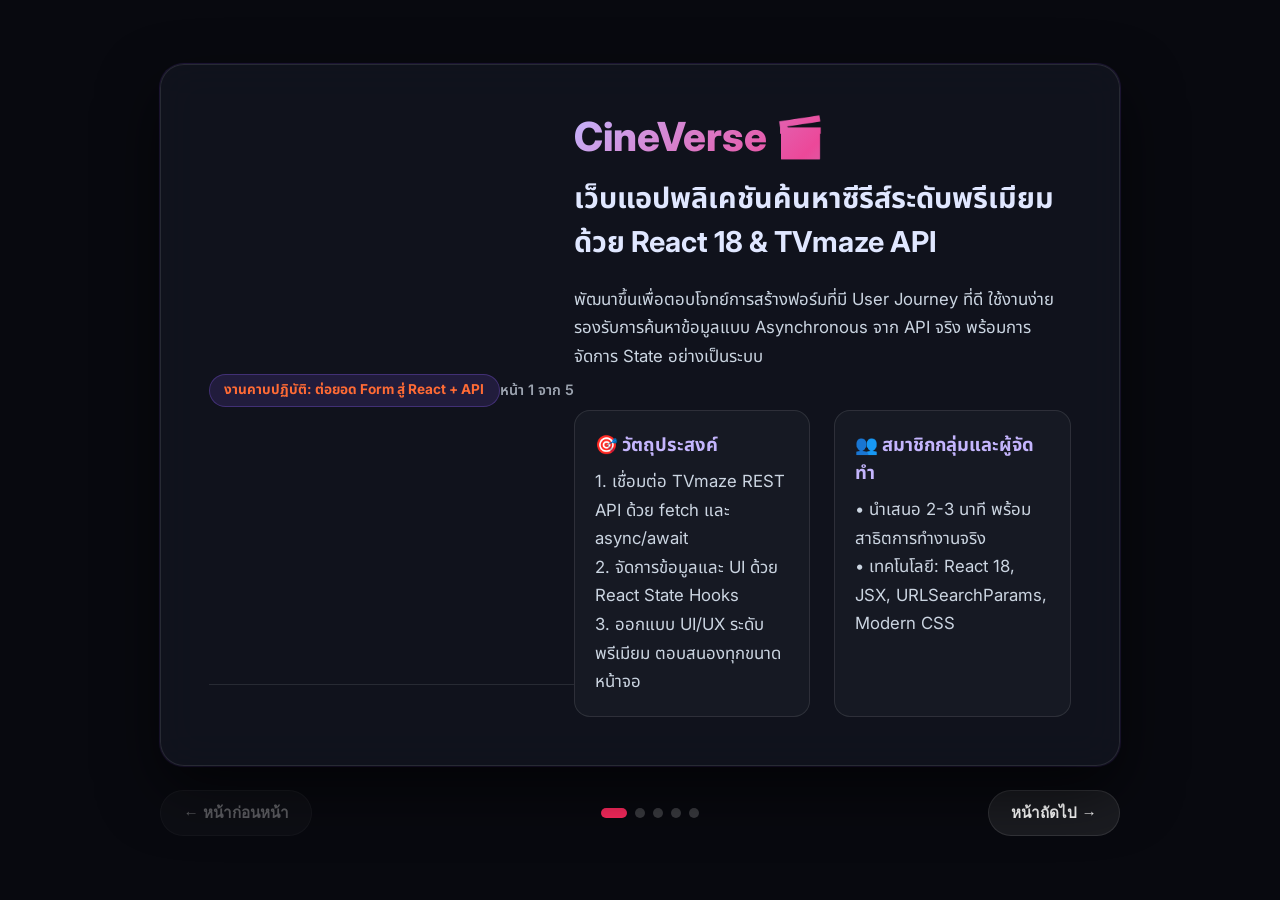
<file: Api_react/presentation.html>
<!DOCTYPE html>
<html lang="th">
<head>
  <meta charset="UTF-8" />
  <meta name="viewport" content="width=device-width, initial-scale=1.0" />
  <title>สไลด์นำเสนอ: CineVerse (React + API)</title>
  <link rel="preconnect" href="https://fonts.googleapis.com" />
  <link rel="preconnect" href="https://fonts.gstatic.com" crossorigin />
  <link href="https://fonts.googleapis.com/css2?family=Inter:wght@400;600;700;800&family=Noto+Sans+Thai:wght@400;600;700&display=swap" rel="stylesheet" />
  <style>
    :root {
      --bg: #08090f;
      --card-bg: rgba(18, 20, 31, 0.88);
      --primary: #ff2a5f;
      --primary-light: #ff6b35;
      --accent: #ffb800;
      --cyan: #06b6d4;
      --green: #10b981;
      --text: #f9fafb;
      --text-muted: #9ca3af;
      --border: rgba(255, 255, 255, 0.1);
    }
    * { box-sizing: border-box; margin: 0; padding: 0; }
    body {
      font-family: 'Inter', 'Noto Sans Thai', sans-serif;
      background: var(--bg);
      color: var(--text);
      min-height: 100vh;
      display: flex;
      flex-direction: column;
      align-items: center;
      justify-content: center;
      padding: 1.5rem;
      overflow-x: hidden;
    }
    .slide-wrapper {
      width: 100%;
      max-width: 960px;
      min-height: 580px;
      background: var(--card-bg);
      border: 1px solid var(--border);
      border-radius: 24px;
      padding: 3rem;
      box-shadow: 0 25px 60px rgba(0, 0, 0, 0.6), 0 0 1px 1px rgba(139, 92, 246, 0.2);
      backdrop-filter: blur(20px);
      display: flex;
      flex-direction: column;
      position: relative;
    }
    .slide-header {
      display: flex;
      justify-content: space-between;
      align-items: center;
      margin-bottom: 2rem;
      border-bottom: 1px solid var(--border);
      padding-bottom: 1rem;
    }
    .slide-tag {
      font-size: 0.85rem;
      font-weight: 700;
      color: var(--primary-light);
      background: rgba(139, 92, 246, 0.15);
      padding: 0.35rem 0.9rem;
      border-radius: 999px;
      border: 1px solid rgba(139, 92, 246, 0.3);
    }
    .slide-number {
      font-size: 0.9rem;
      color: var(--text-muted);
      font-weight: 600;
    }
    .slide-body {
      flex: 1;
      display: flex;
      flex-direction: column;
      justify-content: center;
    }
    h1 {
      font-size: 2.5rem;
      font-weight: 800;
      line-height: 1.2;
      margin-bottom: 1rem;
      background: linear-gradient(135deg, #c4b5fd, #ec4899, #67e8f9);
      -webkit-background-clip: text;
      -webkit-text-fill-color: transparent;
    }
    h2 {
      font-size: 1.8rem;
      font-weight: 700;
      margin-bottom: 1.25rem;
      color: #e0e7ff;
    }
    p, li {
      font-size: 1.05rem;
      line-height: 1.7;
      color: #cbd5e1;
    }
    ul {
      margin-left: 1.5rem;
      margin-bottom: 1.5rem;
    }
    li { margin-bottom: 0.6rem; }
    .badge {
      display: inline-block;
      padding: 0.2rem 0.6rem;
      border-radius: 6px;
      font-size: 0.85rem;
      font-weight: 600;
      margin-right: 0.4rem;
    }
    .badge-purple { background: rgba(139, 92, 246, 0.25); color: #c4b5fd; }
    .badge-green { background: rgba(16, 185, 129, 0.25); color: #6ee7b7; }
    .badge-cyan { background: rgba(6, 182, 212, 0.25); color: #67e8f9; }
    
    .grid-2 {
      display: grid;
      grid-template-columns: 1fr 1fr;
      gap: 1.5rem;
      margin-top: 1rem;
    }
    .feature-card {
      background: rgba(255, 255, 255, 0.03);
      border: 1px solid var(--border);
      border-radius: 16px;
      padding: 1.25rem;
    }
    .feature-card h3 {
      font-size: 1.15rem;
      color: #c4b5fd;
      margin-bottom: 0.5rem;
      display: flex;
      align-items: center;
      gap: 0.5rem;
    }
    
    .data-flow-box {
      display: flex;
      align-items: center;
      justify-content: space-between;
      background: rgba(15, 23, 42, 0.8);
      border: 1px solid var(--border);
      border-radius: 14px;
      padding: 1.5rem;
      margin: 1.5rem 0;
    }
    .flow-node {
      background: linear-gradient(135deg, rgba(139, 92, 246, 0.2), rgba(99, 102, 241, 0.2));
      border: 1px solid rgba(139, 92, 246, 0.4);
      padding: 0.9rem 1.2rem;
      border-radius: 12px;
      text-align: center;
      font-weight: 700;
      color: #e0e7ff;
      flex: 1;
      margin: 0 0.5rem;
    }
    .flow-node small {
      display: block;
      font-size: 0.75rem;
      font-weight: 400;
      color: var(--text-muted);
      margin-top: 0.3rem;
    }
    .flow-arrow {
      color: var(--primary-light);
      font-size: 1.4rem;
      font-weight: bold;
    }

    .controls {
      display: flex;
      justify-content: space-between;
      align-items: center;
      margin-top: 1.5rem;
      width: 100%;
      max-width: 960px;
    }
    .btn {
      background: rgba(255, 255, 255, 0.08);
      border: 1px solid var(--border);
      color: white;
      padding: 0.65rem 1.4rem;
      border-radius: 999px;
      font-size: 0.95rem;
      font-weight: 600;
      cursor: pointer;
      transition: all 0.2s;
      display: inline-flex;
      align-items: center;
      gap: 0.5rem;
    }
    .btn:hover:not(:disabled) {
      background: var(--primary);
      box-shadow: 0 0 15px rgba(139, 92, 246, 0.4);
    }
    .btn:disabled { opacity: 0.3; cursor: not-allowed; }
    .btn-app {
      background: linear-gradient(135deg, var(--primary), var(--accent));
      border: none;
    }
    .dots {
      display: flex;
      gap: 0.5rem;
    }
    .dot {
      width: 10px;
      height: 10px;
      border-radius: 50%;
      background: rgba(255, 255, 255, 0.2);
      cursor: pointer;
      transition: all 0.2s;
    }
    .dot.active {
      background: var(--primary);
      width: 26px;
      border-radius: 999px;
    }

    .slide { display: none; }
    .slide.active { display: flex; }

    @media print {
      body { background: white; color: black; }
      .slide-wrapper { box-shadow: none; border: 1px solid #ccc; page-break-after: always; display: flex !important; }
      .controls { display: none; }
      h1, h2 { -webkit-text-fill-color: initial; color: black; }
      p, li { color: #333; }
      .flow-node { color: black; border: 1px solid #999; }
    }
  </style>
</head>
<body>

  <div class="slide-wrapper">
    <!-- SLIDE 1: หน้าแรก / แนะนำโครงงาน -->
    <div class="slide active" id="slide1">
      <div class="slide-header">
        <span class="slide-tag">งานคาบปฏิบัติ: ต่อยอด Form สู่ React + API</span>
        <span class="slide-number">หน้า 1 จาก 5</span>
      </div>
      <div class="slide-body">
        <h1>CineVerse 🎬</h1>
        <h2>เว็บแอปพลิเคชันค้นหาซีรีส์ระดับพรีเมียมด้วย React 18 &amp; TVmaze API</h2>
        <p style="margin-bottom: 1.5rem;">
          พัฒนาขึ้นเพื่อตอบโจทย์การสร้างฟอร์มที่มี User Journey ที่ดี ใช้งานง่าย รองรับการค้นหาข้อมูลแบบ Asynchronous จาก API จริง พร้อมการจัดการ State อย่างเป็นระบบ
        </p>
        <div class="grid-2">
          <div class="feature-card">
            <h3>🎯 วัตถุประสงค์</h3>
            <p>1. เชื่อมต่อ TVmaze REST API ด้วย fetch และ async/await</p>
            <p>2. จัดการข้อมูลและ UI ด้วย React State Hooks</p>
            <p>3. ออกแบบ UI/UX ระดับพรีเมียม ตอบสนองทุกขนาดหน้าจอ</p>
          </div>
          <div class="feature-card">
            <h3>👥 สมาชิกกลุ่มและผู้จัดทำ</h3>
            <p>• นำเสนอ 2-3 นาที พร้อมสาธิตการทำงานจริง</p>
            <p>• เทคโนโลยี: React 18, JSX, URLSearchParams, Modern CSS</p>
          </div>
        </div>
      </div>
    </div>

    <!-- SLIDE 2: แนวคิดและ User Journey -->
    <div class="slide" id="slide2">
      <div class="slide-header">
        <span class="slide-tag">การออกแบบ UI &amp; User Journey</span>
        <span class="slide-number">หน้า 2 จาก 5</span>
      </div>
      <div class="slide-body">
        <h2>User Journey 5 ขั้นตอน (ตรงตามโจทย์)</h2>
        <div class="data-flow-box">
          <div class="flow-node">1. กรอกคำค้น<small>พิมพ์หรือเลือก Tag แนะนำ</small></div>
          <span class="flow-arrow">→</span>
          <div class="flow-node">2. ค้นหา<small>กดปุ่มหรือกด Enter</small></div>
          <span class="flow-arrow">→</span>
          <div class="flow-node">3. รอผล<small>Loading Skeleton + Spinner</small></div>
          <span class="flow-arrow">→</span>
          <div class="flow-node">4. ดูผล<small>การ์ดซีรีส์ + Modal เจาะลึก</small></div>
          <span class="flow-arrow">→</span>
          <div class="flow-node">5. ค้นใหม่<small>ปุ่มล้างคำค้น (Clear) / แท็กใหม่</small></div>
        </div>
        <div class="grid-2">
          <div class="feature-card">
            <h3>🎨 ดีไซน์ระดับพรีเมียม</h3>
            <p>• Glassmorphism &amp; Dark Theme โทนสี Deep Violet / Slate</p>
            <p>• การจัดวางข้อมูลเป็นระเบียบ ฟอนต์ Inter + Noto Sans Thai</p>
            <p>• รองรับ Responsive ทั้งบนสมาร์ตโฟน แท็บเล็ต และคอมพิวเตอร์</p>
          </div>
          <div class="feature-card">
            <h3>💡 การจัดการความผิดพลาด</h3>
            <p>• ตรวจสอบค่าว่างด้วย <code>trim()</code> ทันทีพร้อมแจ้งเตือน</p>
            <p>• กรณี API มีปัญหา มีปุ่ม "ลองใหม่อีกครั้ง (Retry)"</p>
          </div>
        </div>
      </div>
    </div>

    <!-- SLIDE 3: Data Flow สถาปัตยกรรมระบบ -->
    <div class="slide" id="slide3">
      <div class="slide-header">
        <span class="slide-tag">โครงสร้างข้อมูล Data Flow</span>
        <span class="slide-number">หน้า 3 จาก 5</span>
      </div>
      <div class="slide-body">
        <h2>Data Flow: Form → API → State → UI</h2>
        <div class="data-flow-box">
          <div class="flow-node">
            1. Form (Input)
            <small>e.preventDefault()<br/>trim() ตรวจคำค้นว่าง</small>
          </div>
          <span class="flow-arrow">→</span>
          <div class="flow-node">
            2. API (TVmaze)
            <small>URLSearchParams<br/>fetch() + async/await</small>
          </div>
          <span class="flow-arrow">→</span>
          <div class="flow-node">
            3. State (React)
            <small>useState(query)<br/>useState(status)</small>
          </div>
          <span class="flow-arrow">→</span>
          <div class="flow-node">
            4. UI (Render)
            <small>Card Grid<br/>Detail Modal</small>
          </div>
        </div>
        <ul style="margin-top: 1rem;">
          <li><span class="badge badge-purple">Form</span> มี <code>&lt;label&gt;</code> ชัดเจน ค้นหาได้ด้วยปุ่มหรือกด Enter โดยหน้าเว็บไม่รีเฟรช</li>
          <li><span class="badge badge-cyan">API</span> สร้าง URL ด้วย <code>new URLSearchParams({ q: query.trim() })</code> ดึงจาก <code>https://api.tvmaze.com/search/shows?q=</code></li>
          <li><span class="badge badge-green">State</span> จัดการ 4 สถานะหลัก: <strong>Loading / Success / Empty / Error</strong></li>
          <li><span class="badge badge-purple">UI</span> ป้องกัน Submit ซ้ำด้วย <code>disabled={isLoading}</code> และรองรับข้อมูลที่ไม่สมบูรณ์ด้วย Fallback</li>
        </ul>
      </div>
    </div>

    <!-- SLIDE 4: ฟังก์ชันเด่นตามเกณฑ์ประเมิน -->
    <div class="slide" id="slide4">
      <div class="slide-header">
        <span class="slide-tag">ฟังก์ชันและเกณฑ์การให้คะแนน</span>
        <span class="slide-number">หน้า 4 จาก 5</span>
      </div>
      <div class="slide-body">
        <h2>ฟังก์ชันเด่นที่พัฒนาครบตามเกณฑ์ 100%</h2>
        <div class="grid-2">
          <div class="feature-card">
            <h3>✅ การตรวจสอบและป้องกัน</h3>
            <p>• <strong>trim() ตรวจสอบค่าว่าง:</strong> แจ้งเตือนสีแดงทันทีเมื่อไม่มีการกรอกคำค้น</p>
            <p>• <strong>ป้องกัน Submit ซ้ำ:</strong> ปิดการทำงานปุ่มค้นหาระหว่างดึงข้อมูล</p>
            <p>• <strong>Graceful Fallback:</strong> มีรูปภาพจำลองเมื่อซีรีส์ไม่มีโปสเตอร์</p>
          </div>
          <div class="feature-card">
            <h3>⭐ ข้อมูลเพิ่มเติมที่แสดง</h3>
            <p>• <strong>คะแนนเรตติ้ง (Rating):</strong> เช่น 7.8 / 10 พร้อมดาว</p>
            <p>• <strong>หมวดหมู่ (Genres):</strong> แท็กประเภท เช่น Action, Comedy</p>
            <p>• <strong>สถานะและปีฉาย:</strong> กำลังฉาย / จบแล้ว พร้อมปี ค.ศ.</p>
            <p>• <strong>Modal เจาะลึก:</strong> แสดงเรื่องย่อ ช่องที่ฉาย และลิงก์ทางการ</p>
          </div>
        </div>
      </div>
    </div>

    <!-- SLIDE 5: สรุปและการสาธิต -->
    <div class="slide" id="slide5">
      <div class="slide-header">
        <span class="slide-tag">สาธิตการทำงาน (Demo)</span>
        <span class="slide-number">หน้า 5 จาก 5</span>
      </div>
      <div class="slide-body" style="text-align: center; align-items: center;">
        <h2>พร้อมสำหรับการสาธิตแอปพลิเคชัน 🚀</h2>
        <p style="max-width: 650px; margin-bottom: 2rem;">
          ตามเกณฑ์การนำเสนอ 2-3 นาที: จะสาธิตการทำงาน 2 กรณี ได้แก่<br/>
          <strong>1. สาธิตค้นหาคำว่าง 1 ครั้ง</strong> (แสดงข้อความเตือน trim)<br/>
          <strong>2. สาธิตค้นหาซีรีส์จริง 1 ครั้ง</strong> (ค้นหา "Batman" แสดงการ์ดและ Modal)
        </p>
        <div style="display: flex; gap: 1rem; justify-content: center;">
          <a href="index.html" target="_blank" class="btn btn-app" style="font-size: 1.1rem; padding: 0.8rem 2rem;">
            🎬 เปิดแอปพลิเคชัน CineVerse
          </a>
        </div>
      </div>
    </div>
  </div>

  <!-- Slide Navigation Controls -->
  <div class="controls">
    <button class="btn" id="prevBtn" onclick="changeSlide(-1)">
      ← หน้าก่อนหน้า
    </button>
    <div class="dots" id="dotsContainer">
      <div class="dot active" onclick="goToSlide(1)"></div>
      <div class="dot" onclick="goToSlide(2)"></div>
      <div class="dot" onclick="goToSlide(3)"></div>
      <div class="dot" onclick="goToSlide(4)"></div>
      <div class="dot" onclick="goToSlide(5)"></div>
    </div>
    <button class="btn" id="nextBtn" onclick="changeSlide(1)">
      หน้าถัดไป →
    </button>
  </div>

  <script>
    let currentSlide = 1;
    const totalSlides = 5;

    function showSlide(n) {
      currentSlide = n;
      for (let i = 1; i <= totalSlides; i++) {
        const slide = document.getElementById(`slide${i}`);
        if (slide) slide.classList.toggle('active', i === currentSlide);
      }
      
      const dots = document.querySelectorAll('.dot');
      dots.forEach((dot, idx) => {
        dot.classList.toggle('active', idx + 1 === currentSlide);
      });

      document.getElementById('prevBtn').disabled = currentSlide === 1;
      document.getElementById('nextBtn').disabled = currentSlide === totalSlides;
    }

    function changeSlide(direction) {
      const next = currentSlide + direction;
      if (next >= 1 && next <= totalSlides) {
        showSlide(next);
      }
    }

    function goToSlide(n) {
      showSlide(n);
    }

    // Keyboard Arrow navigation
    window.addEventListener('keydown', (e) => {
      if (e.key === 'ArrowRight' || e.key === ' ') {
        changeSlide(1);
      } else if (e.key === 'ArrowLeft') {
        changeSlide(-1);
      }
    });

    showSlide(1);
  </script>
</body>
</html>
</file>
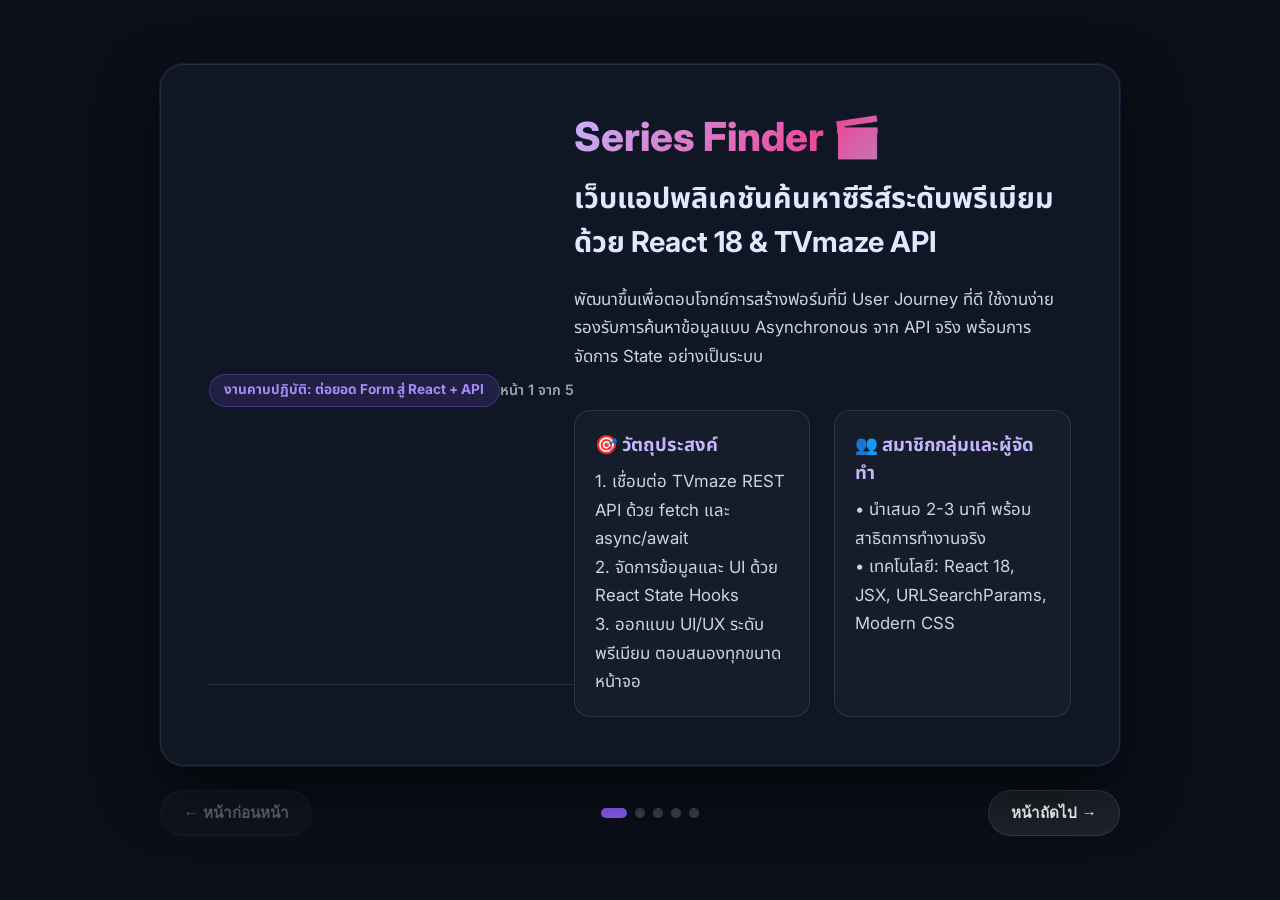
<file: Api_react/gimini/presentation.html>
<!DOCTYPE html>
<html lang="th">
<head>
  <meta charset="UTF-8" />
  <meta name="viewport" content="width=device-width, initial-scale=1.0" />
  <title>สไลด์นำเสนอ: Series Finder (React + API)</title>
  <link rel="preconnect" href="https://fonts.googleapis.com" />
  <link rel="preconnect" href="https://fonts.gstatic.com" crossorigin />
  <link href="https://fonts.googleapis.com/css2?family=Inter:wght@400;600;700;800&family=Noto+Sans+Thai:wght@400;600;700&display=swap" rel="stylesheet" />
  <style>
    :root {
      --bg: #0b0f19;
      --card-bg: rgba(17, 24, 39, 0.85);
      --primary: #8b5cf6;
      --primary-light: #a78bfa;
      --accent: #ec4899;
      --cyan: #06b6d4;
      --green: #10b981;
      --text: #f9fafb;
      --text-muted: #9ca3af;
      --border: rgba(255, 255, 255, 0.1);
    }
    * { box-sizing: border-box; margin: 0; padding: 0; }
    body {
      font-family: 'Inter', 'Noto Sans Thai', sans-serif;
      background: var(--bg);
      color: var(--text);
      min-height: 100vh;
      display: flex;
      flex-direction: column;
      align-items: center;
      justify-content: center;
      padding: 1.5rem;
      overflow-x: hidden;
    }
    .slide-wrapper {
      width: 100%;
      max-width: 960px;
      min-height: 580px;
      background: var(--card-bg);
      border: 1px solid var(--border);
      border-radius: 24px;
      padding: 3rem;
      box-shadow: 0 25px 60px rgba(0, 0, 0, 0.6), 0 0 1px 1px rgba(139, 92, 246, 0.2);
      backdrop-filter: blur(20px);
      display: flex;
      flex-direction: column;
      position: relative;
    }
    .slide-header {
      display: flex;
      justify-content: space-between;
      align-items: center;
      margin-bottom: 2rem;
      border-bottom: 1px solid var(--border);
      padding-bottom: 1rem;
    }
    .slide-tag {
      font-size: 0.85rem;
      font-weight: 700;
      color: var(--primary-light);
      background: rgba(139, 92, 246, 0.15);
      padding: 0.35rem 0.9rem;
      border-radius: 999px;
      border: 1px solid rgba(139, 92, 246, 0.3);
    }
    .slide-number {
      font-size: 0.9rem;
      color: var(--text-muted);
      font-weight: 600;
    }
    .slide-body {
      flex: 1;
      display: flex;
      flex-direction: column;
      justify-content: center;
    }
    h1 {
      font-size: 2.5rem;
      font-weight: 800;
      line-height: 1.2;
      margin-bottom: 1rem;
      background: linear-gradient(135deg, #c4b5fd, #ec4899, #67e8f9);
      -webkit-background-clip: text;
      -webkit-text-fill-color: transparent;
    }
    h2 {
      font-size: 1.8rem;
      font-weight: 700;
      margin-bottom: 1.25rem;
      color: #e0e7ff;
    }
    p, li {
      font-size: 1.05rem;
      line-height: 1.7;
      color: #cbd5e1;
    }
    ul {
      margin-left: 1.5rem;
      margin-bottom: 1.5rem;
    }
    li { margin-bottom: 0.6rem; }
    .badge {
      display: inline-block;
      padding: 0.2rem 0.6rem;
      border-radius: 6px;
      font-size: 0.85rem;
      font-weight: 600;
      margin-right: 0.4rem;
    }
    .badge-purple { background: rgba(139, 92, 246, 0.25); color: #c4b5fd; }
    .badge-green { background: rgba(16, 185, 129, 0.25); color: #6ee7b7; }
    .badge-cyan { background: rgba(6, 182, 212, 0.25); color: #67e8f9; }
    
    .grid-2 {
      display: grid;
      grid-template-columns: 1fr 1fr;
      gap: 1.5rem;
      margin-top: 1rem;
    }
    .feature-card {
      background: rgba(255, 255, 255, 0.03);
      border: 1px solid var(--border);
      border-radius: 16px;
      padding: 1.25rem;
    }
    .feature-card h3 {
      font-size: 1.15rem;
      color: #c4b5fd;
      margin-bottom: 0.5rem;
      display: flex;
      align-items: center;
      gap: 0.5rem;
    }
    
    .data-flow-box {
      display: flex;
      align-items: center;
      justify-content: space-between;
      background: rgba(15, 23, 42, 0.8);
      border: 1px solid var(--border);
      border-radius: 14px;
      padding: 1.5rem;
      margin: 1.5rem 0;
    }
    .flow-node {
      background: linear-gradient(135deg, rgba(139, 92, 246, 0.2), rgba(99, 102, 241, 0.2));
      border: 1px solid rgba(139, 92, 246, 0.4);
      padding: 0.9rem 1.2rem;
      border-radius: 12px;
      text-align: center;
      font-weight: 700;
      color: #e0e7ff;
      flex: 1;
      margin: 0 0.5rem;
    }
    .flow-node small {
      display: block;
      font-size: 0.75rem;
      font-weight: 400;
      color: var(--text-muted);
      margin-top: 0.3rem;
    }
    .flow-arrow {
      color: var(--primary-light);
      font-size: 1.4rem;
      font-weight: bold;
    }

    .controls {
      display: flex;
      justify-content: space-between;
      align-items: center;
      margin-top: 1.5rem;
      width: 100%;
      max-width: 960px;
    }
    .btn {
      background: rgba(255, 255, 255, 0.08);
      border: 1px solid var(--border);
      color: white;
      padding: 0.65rem 1.4rem;
      border-radius: 999px;
      font-size: 0.95rem;
      font-weight: 600;
      cursor: pointer;
      transition: all 0.2s;
      display: inline-flex;
      align-items: center;
      gap: 0.5rem;
    }
    .btn:hover:not(:disabled) {
      background: var(--primary);
      box-shadow: 0 0 15px rgba(139, 92, 246, 0.4);
    }
    .btn:disabled { opacity: 0.3; cursor: not-allowed; }
    .btn-app {
      background: linear-gradient(135deg, var(--primary), var(--accent));
      border: none;
    }
    .dots {
      display: flex;
      gap: 0.5rem;
    }
    .dot {
      width: 10px;
      height: 10px;
      border-radius: 50%;
      background: rgba(255, 255, 255, 0.2);
      cursor: pointer;
      transition: all 0.2s;
    }
    .dot.active {
      background: var(--primary);
      width: 26px;
      border-radius: 999px;
    }

    .slide { display: none; }
    .slide.active { display: flex; }

    @media print {
      body { background: white; color: black; }
      .slide-wrapper { box-shadow: none; border: 1px solid #ccc; page-break-after: always; display: flex !important; }
      .controls { display: none; }
      h1, h2 { -webkit-text-fill-color: initial; color: black; }
      p, li { color: #333; }
      .flow-node { color: black; border: 1px solid #999; }
    }
  </style>
</head>
<body>

  <div class="slide-wrapper">
    <!-- SLIDE 1: หน้าแรก / แนะนำโครงงาน -->
    <div class="slide active" id="slide1">
      <div class="slide-header">
        <span class="slide-tag">งานคาบปฏิบัติ: ต่อยอด Form สู่ React + API</span>
        <span class="slide-number">หน้า 1 จาก 5</span>
      </div>
      <div class="slide-body">
        <h1>Series Finder 🎬</h1>
        <h2>เว็บแอปพลิเคชันค้นหาซีรีส์ระดับพรีเมียมด้วย React 18 &amp; TVmaze API</h2>
        <p style="margin-bottom: 1.5rem;">
          พัฒนาขึ้นเพื่อตอบโจทย์การสร้างฟอร์มที่มี User Journey ที่ดี ใช้งานง่าย รองรับการค้นหาข้อมูลแบบ Asynchronous จาก API จริง พร้อมการจัดการ State อย่างเป็นระบบ
        </p>
        <div class="grid-2">
          <div class="feature-card">
            <h3>🎯 วัตถุประสงค์</h3>
            <p>1. เชื่อมต่อ TVmaze REST API ด้วย fetch และ async/await</p>
            <p>2. จัดการข้อมูลและ UI ด้วย React State Hooks</p>
            <p>3. ออกแบบ UI/UX ระดับพรีเมียม ตอบสนองทุกขนาดหน้าจอ</p>
          </div>
          <div class="feature-card">
            <h3>👥 สมาชิกกลุ่มและผู้จัดทำ</h3>
            <p>• นำเสนอ 2-3 นาที พร้อมสาธิตการทำงานจริง</p>
            <p>• เทคโนโลยี: React 18, JSX, URLSearchParams, Modern CSS</p>
          </div>
        </div>
      </div>
    </div>

    <!-- SLIDE 2: แนวคิดและ User Journey -->
    <div class="slide" id="slide2">
      <div class="slide-header">
        <span class="slide-tag">การออกแบบ UI &amp; User Journey</span>
        <span class="slide-number">หน้า 2 จาก 5</span>
      </div>
      <div class="slide-body">
        <h2>User Journey 5 ขั้นตอน (ตรงตามโจทย์)</h2>
        <div class="data-flow-box">
          <div class="flow-node">1. กรอกคำค้น<small>พิมพ์หรือเลือก Tag แนะนำ</small></div>
          <span class="flow-arrow">→</span>
          <div class="flow-node">2. ค้นหา<small>กดปุ่มหรือกด Enter</small></div>
          <span class="flow-arrow">→</span>
          <div class="flow-node">3. รอผล<small>Loading Skeleton + Spinner</small></div>
          <span class="flow-arrow">→</span>
          <div class="flow-node">4. ดูผล<small>การ์ดซีรีส์ + Modal เจาะลึก</small></div>
          <span class="flow-arrow">→</span>
          <div class="flow-node">5. ค้นใหม่<small>ปุ่มล้างคำค้น (Clear) / แท็กใหม่</small></div>
        </div>
        <div class="grid-2">
          <div class="feature-card">
            <h3>🎨 ดีไซน์ระดับพรีเมียม</h3>
            <p>• Glassmorphism &amp; Dark Theme โทนสี Deep Violet / Slate</p>
            <p>• การจัดวางข้อมูลเป็นระเบียบ ฟอนต์ Inter + Noto Sans Thai</p>
            <p>• รองรับ Responsive ทั้งบนสมาร์ตโฟน แท็บเล็ต และคอมพิวเตอร์</p>
          </div>
          <div class="feature-card">
            <h3>💡 การจัดการความผิดพลาด</h3>
            <p>• ตรวจสอบค่าว่างด้วย <code>trim()</code> ทันทีพร้อมแจ้งเตือน</p>
            <p>• กรณี API มีปัญหา มีปุ่ม "ลองใหม่อีกครั้ง (Retry)"</p>
          </div>
        </div>
      </div>
    </div>

    <!-- SLIDE 3: Data Flow สถาปัตยกรรมระบบ -->
    <div class="slide" id="slide3">
      <div class="slide-header">
        <span class="slide-tag">โครงสร้างข้อมูล Data Flow</span>
        <span class="slide-number">หน้า 3 จาก 5</span>
      </div>
      <div class="slide-body">
        <h2>Data Flow: Form → API → State → UI</h2>
        <div class="data-flow-box">
          <div class="flow-node">
            1. Form (Input)
            <small>e.preventDefault()<br/>trim() ตรวจคำค้นว่าง</small>
          </div>
          <span class="flow-arrow">→</span>
          <div class="flow-node">
            2. API (TVmaze)
            <small>URLSearchParams<br/>fetch() + async/await</small>
          </div>
          <span class="flow-arrow">→</span>
          <div class="flow-node">
            3. State (React)
            <small>useState(query)<br/>useState(status)</small>
          </div>
          <span class="flow-arrow">→</span>
          <div class="flow-node">
            4. UI (Render)
            <small>Card Grid<br/>Detail Modal</small>
          </div>
        </div>
        <ul style="margin-top: 1rem;">
          <li><span class="badge badge-purple">Form</span> มี <code>&lt;label&gt;</code> ชัดเจน ค้นหาได้ด้วยปุ่มหรือกด Enter โดยหน้าเว็บไม่รีเฟรช</li>
          <li><span class="badge badge-cyan">API</span> สร้าง URL ด้วย <code>new URLSearchParams({ q: query.trim() })</code> ดึงจาก <code>https://api.tvmaze.com/search/shows?q=</code></li>
          <li><span class="badge badge-green">State</span> จัดการ 4 สถานะหลัก: <strong>Loading / Success / Empty / Error</strong></li>
          <li><span class="badge badge-purple">UI</span> ป้องกัน Submit ซ้ำด้วย <code>disabled={isLoading}</code> และรองรับข้อมูลที่ไม่สมบูรณ์ด้วย Fallback</li>
        </ul>
      </div>
    </div>

    <!-- SLIDE 4: ฟังก์ชันเด่นตามเกณฑ์ประเมิน -->
    <div class="slide" id="slide4">
      <div class="slide-header">
        <span class="slide-tag">ฟังก์ชันและเกณฑ์การให้คะแนน</span>
        <span class="slide-number">หน้า 4 จาก 5</span>
      </div>
      <div class="slide-body">
        <h2>ฟังก์ชันเด่นที่พัฒนาครบตามเกณฑ์ 100%</h2>
        <div class="grid-2">
          <div class="feature-card">
            <h3>✅ การตรวจสอบและป้องกัน</h3>
            <p>• <strong>trim() ตรวจสอบค่าว่าง:</strong> แจ้งเตือนสีแดงทันทีเมื่อไม่มีการกรอกคำค้น</p>
            <p>• <strong>ป้องกัน Submit ซ้ำ:</strong> ปิดการทำงานปุ่มค้นหาระหว่างดึงข้อมูล</p>
            <p>• <strong>Graceful Fallback:</strong> มีรูปภาพจำลองเมื่อซีรีส์ไม่มีโปสเตอร์</p>
          </div>
          <div class="feature-card">
            <h3>⭐ ข้อมูลเพิ่มเติมที่แสดง</h3>
            <p>• <strong>คะแนนเรตติ้ง (Rating):</strong> เช่น 7.8 / 10 พร้อมดาว</p>
            <p>• <strong>หมวดหมู่ (Genres):</strong> แท็กประเภท เช่น Action, Comedy</p>
            <p>• <strong>สถานะและปีฉาย:</strong> กำลังฉาย / จบแล้ว พร้อมปี ค.ศ.</p>
            <p>• <strong>Modal เจาะลึก:</strong> แสดงเรื่องย่อ ช่องที่ฉาย และลิงก์ทางการ</p>
          </div>
        </div>
      </div>
    </div>

    <!-- SLIDE 5: สรุปและการสาธิต -->
    <div class="slide" id="slide5">
      <div class="slide-header">
        <span class="slide-tag">สาธิตการทำงาน (Demo)</span>
        <span class="slide-number">หน้า 5 จาก 5</span>
      </div>
      <div class="slide-body" style="text-align: center; align-items: center;">
        <h2>พร้อมสำหรับการสาธิตแอปพลิเคชัน 🚀</h2>
        <p style="max-width: 650px; margin-bottom: 2rem;">
          ตามเกณฑ์การนำเสนอ 2-3 นาที: จะสาธิตการทำงาน 2 กรณี ได้แก่<br/>
          <strong>1. สาธิตค้นหาคำว่าง 1 ครั้ง</strong> (แสดงข้อความเตือน trim)<br/>
          <strong>2. สาธิตค้นหาซีรีส์จริง 1 ครั้ง</strong> (ค้นหา "Batman" แสดงการ์ดและ Modal)
        </p>
        <div style="display: flex; gap: 1rem; justify-content: center;">
          <a href="index.html" target="_blank" class="btn btn-app" style="font-size: 1.1rem; padding: 0.8rem 2rem;">
            🎬 เปิดแอปพลิเคชัน Series Finder
          </a>
        </div>
      </div>
    </div>
  </div>

  <!-- Slide Navigation Controls -->
  <div class="controls">
    <button class="btn" id="prevBtn" onclick="changeSlide(-1)">
      ← หน้าก่อนหน้า
    </button>
    <div class="dots" id="dotsContainer">
      <div class="dot active" onclick="goToSlide(1)"></div>
      <div class="dot" onclick="goToSlide(2)"></div>
      <div class="dot" onclick="goToSlide(3)"></div>
      <div class="dot" onclick="goToSlide(4)"></div>
      <div class="dot" onclick="goToSlide(5)"></div>
    </div>
    <button class="btn" id="nextBtn" onclick="changeSlide(1)">
      หน้าถัดไป →
    </button>
  </div>

  <script>
    let currentSlide = 1;
    const totalSlides = 5;

    function showSlide(n) {
      currentSlide = n;
      for (let i = 1; i <= totalSlides; i++) {
        const slide = document.getElementById(`slide${i}`);
        if (slide) slide.classList.toggle('active', i === currentSlide);
      }
      
      const dots = document.querySelectorAll('.dot');
      dots.forEach((dot, idx) => {
        dot.classList.toggle('active', idx + 1 === currentSlide);
      });

      document.getElementById('prevBtn').disabled = currentSlide === 1;
      document.getElementById('nextBtn').disabled = currentSlide === totalSlides;
    }

    function changeSlide(direction) {
      const next = currentSlide + direction;
      if (next >= 1 && next <= totalSlides) {
        showSlide(next);
      }
    }

    function goToSlide(n) {
      showSlide(n);
    }

    // Keyboard Arrow navigation
    window.addEventListener('keydown', (e) => {
      if (e.key === 'ArrowRight' || e.key === ' ') {
        changeSlide(1);
      } else if (e.key === 'ArrowLeft') {
        changeSlide(-1);
      }
    });

    showSlide(1);
  </script>
</body>
</html>
</file>
